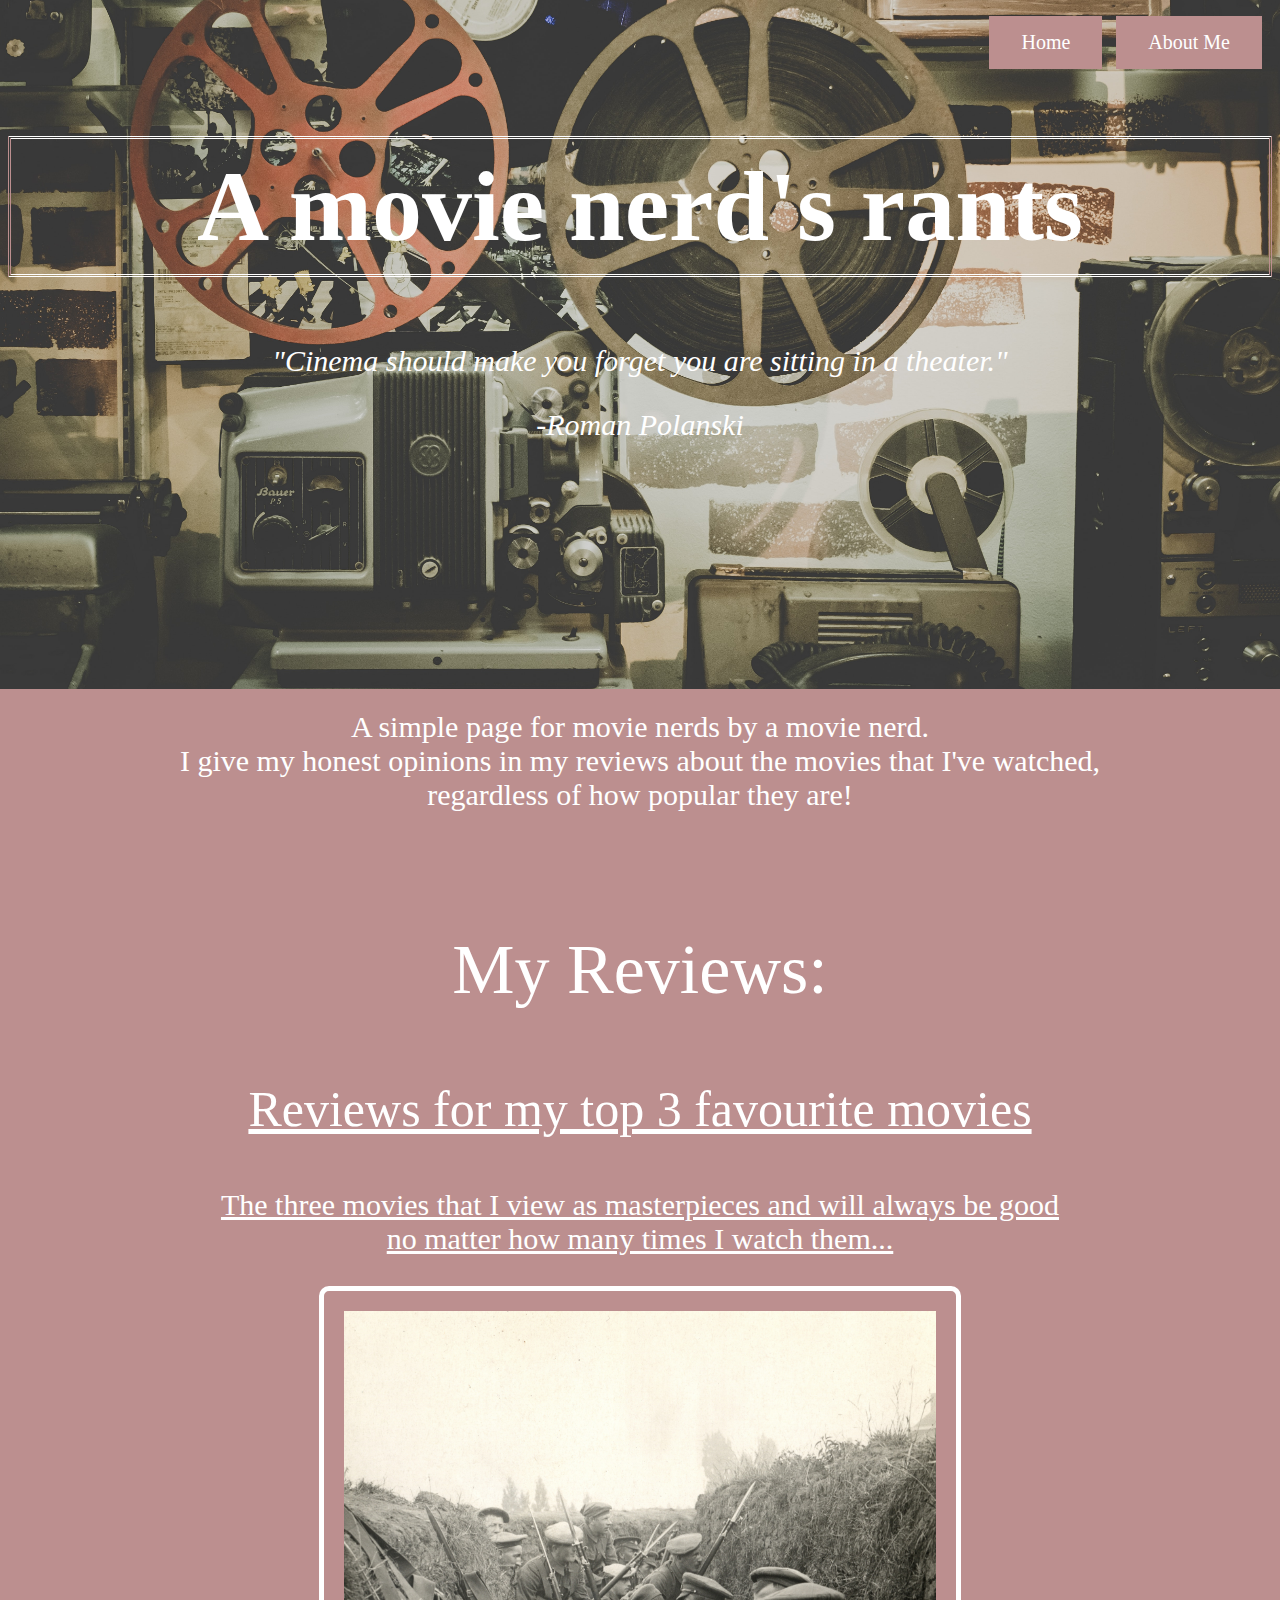
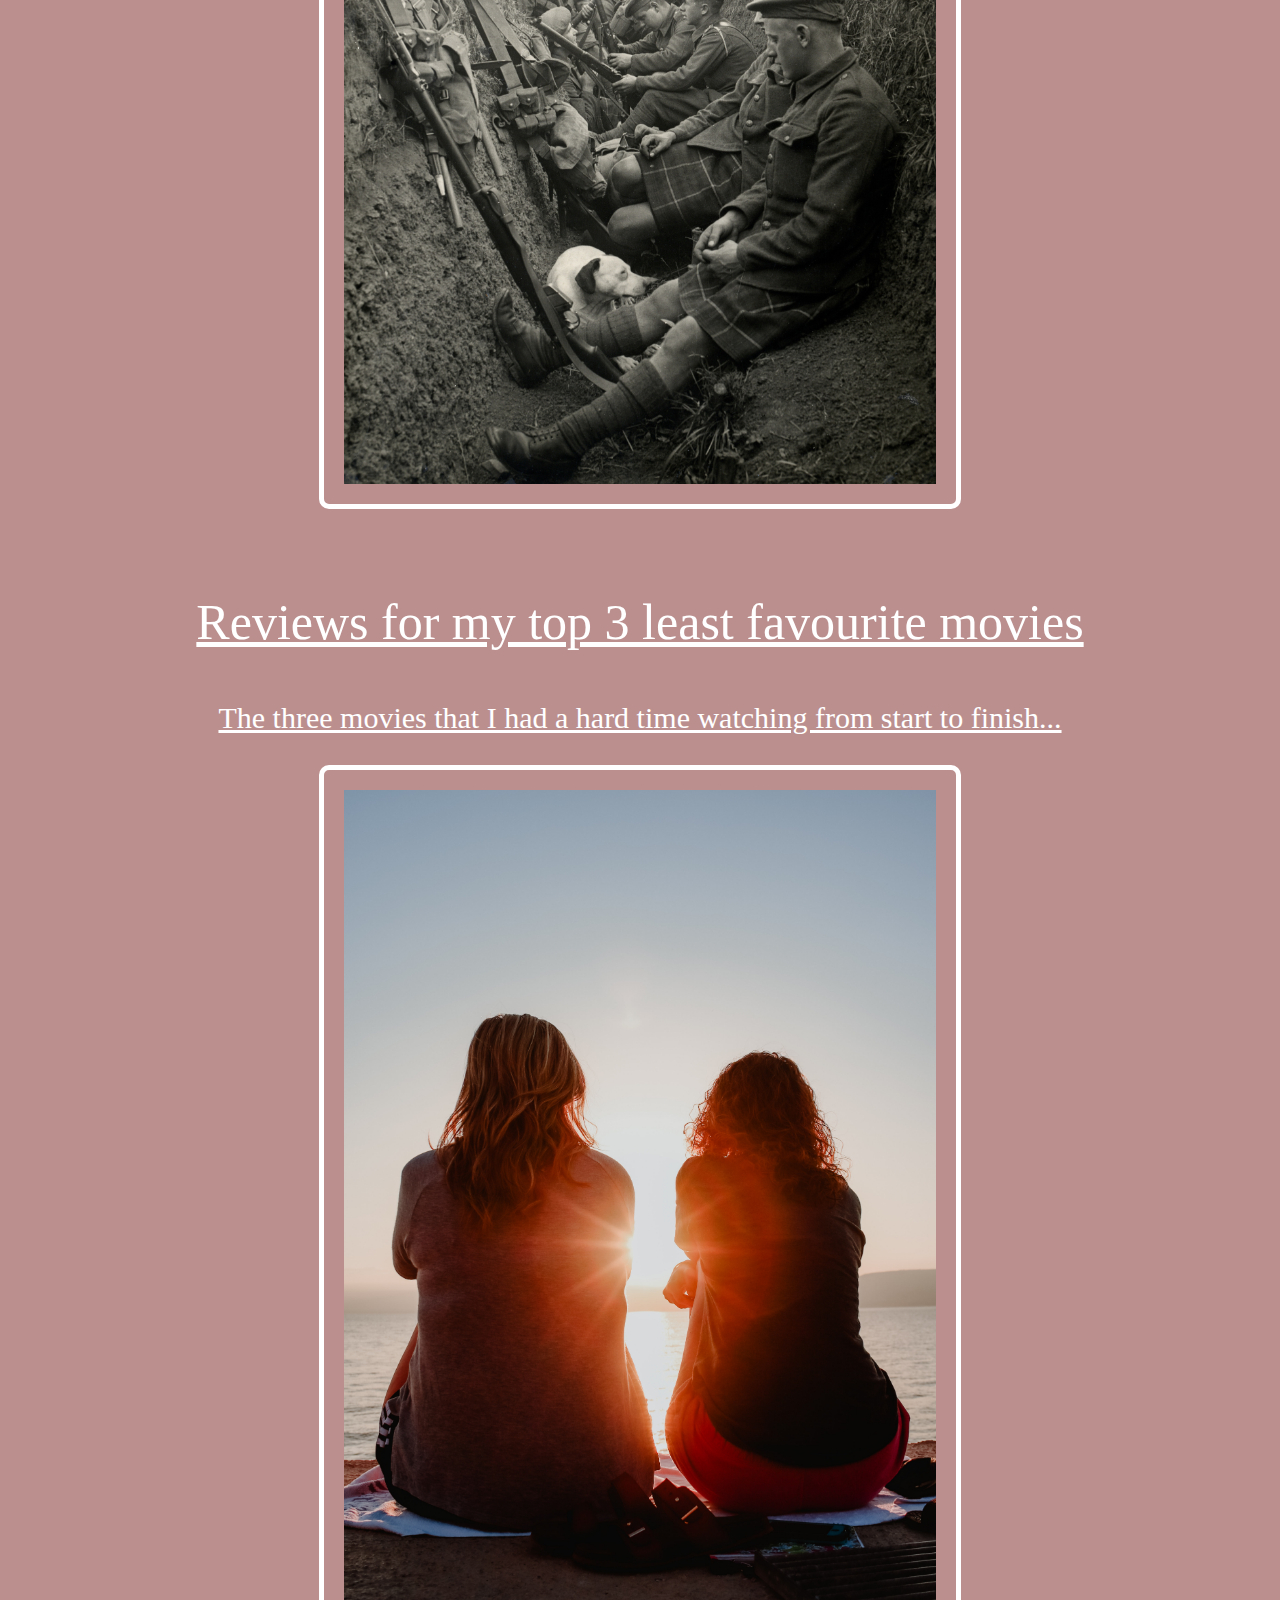
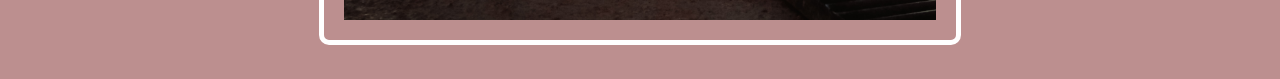
<file: index.html>
<!DOCTYPE html>
<html lang="en" dir="ltr">
  <head>
    <meta charset="utf-8">
    <title>Movie nerd</title>
    <link href="CSS/style.css" type="text/css" rel="stylesheet">
    <style>
    h1 {text-align: center;}
    </style>
  </head>
  <body>
    <ul class="reviews">
      <li><button onclick="window.location.href = 'file:///C:/Web%20development/Web%20development%20assignment/index.html';">Home</button></li>
      <li><button onclick="window.location.href = 'file:///C:/Web%20development/Web%20development%20assignment/aboutme.html';">About Me</button></li>
    </ul>
    <h1 class="name">A movie nerd's rants</h1>
    <blockquote>
      <p class="quote">
        "Cinema should make you forget you are sitting in a theater."
      </p>
    </blockquote>
    <p class="quote">
      -Roman Polanski
    </p>
    <div class="space"></div>
    <br>
    <p class="talk">
      A simple page for movie nerds by a movie nerd. <br> I give my honest opinions in my reviews about the movies that I've watched, <br> regardless of how popular they are!
    </p>
    <br>
    <p class="myreviews">
      My Reviews:
    </p>
    <p class="favourite"><a href="fav.html">
      Reviews for my top 3 favourite movies
    </a>
    </p>
    <p class="movies"><a href="fav.html">
      The three movies that I view as masterpieces and will always be good <br>no matter how many times I watch them...
    </a>
    </p>
    <figure>
      <a href="fav.html"><img src="images/assignment2.jpg" alt="World war 1">
      </a>
    </figure>
    <br>
    <p class="least"><a href="leastfav.html">
      Reviews for my top 3 least favourite movies
    </a>
    </p>
    <p class="movies"><a href="leastfav.html">
      The three movies that I had a hard time watching from start to finish...
    </a>
    </p>
    <figure>
      <a href="leastfav.html"><img src="images/assignment3.jpg" alt="Toxic friendship">
      </a>
    </figure>
    <br>
  </body>
</html>
</file>
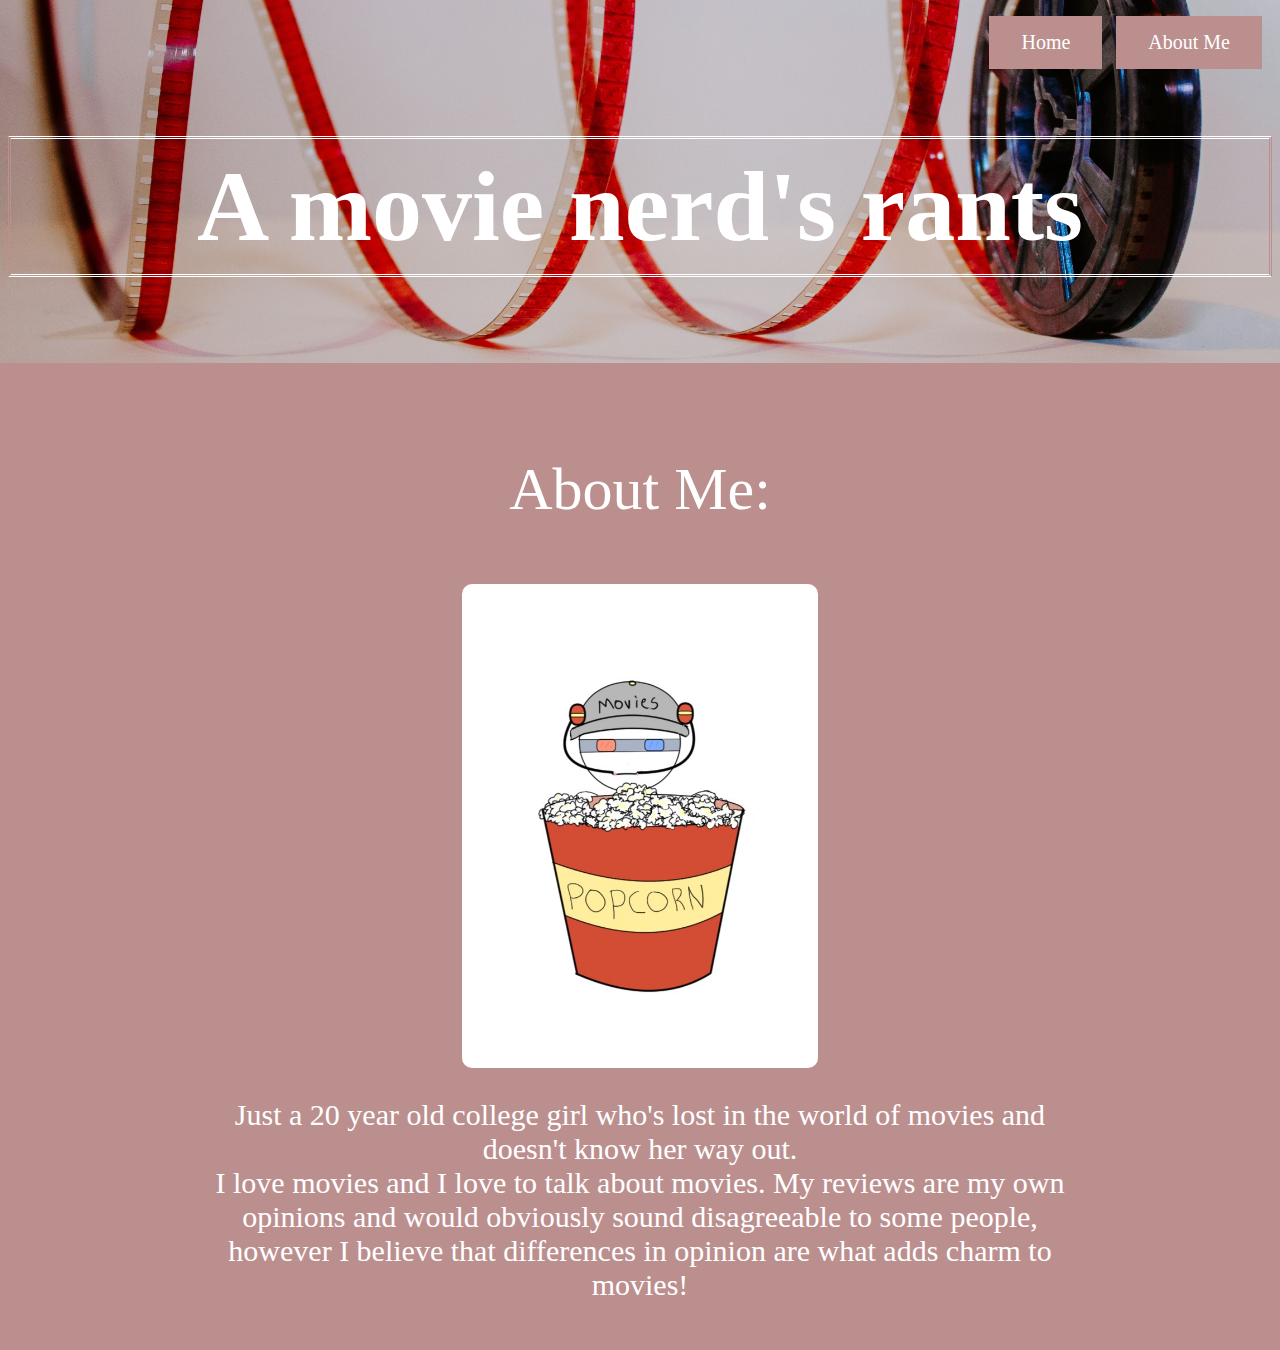
<file: aboutme.html>
<!DOCTYPE html>
<html lang="en" dir="ltr">
  <head>
    <meta charset="utf-8">
    <title>Movie nerd</title>
    <link href="CSS/style4.css" type="text/css" rel="stylesheet">
    <style>
      h1 {text-align: center;}
    </style>
  </head>
  <body>
    <ul class="reviews">
      <li><button onclick="window.location.href = 'file:///C:/Web%20development/Web%20development%20assignment/index.html';">Home</button></li>
      <li><button onclick="window.location.href = 'file:///C:/Web%20development/Web%20development%20assignment/aboutme.html';">About Me</button></li>
    </ul>
    <h1 class="name">A movie nerd's rants</h1>
    <div class="space"></div>
    <br>
    <p class="text">
      About Me:
    </p>
    <figure>
      <img src="images/assignment10.jpg" alt="Popcorn">
    </figure>
    <p class="talk">
    Just a 20 year old college girl who's lost in the world of movies and doesn't know her way out.<br>I love movies and I love to talk about movies. My reviews are my own opinions and would obviously sound disagreeable to some people, however I believe that differences in opinion are what adds charm to movies!
    </p>
  <br>
  </body>
</html>
</file>
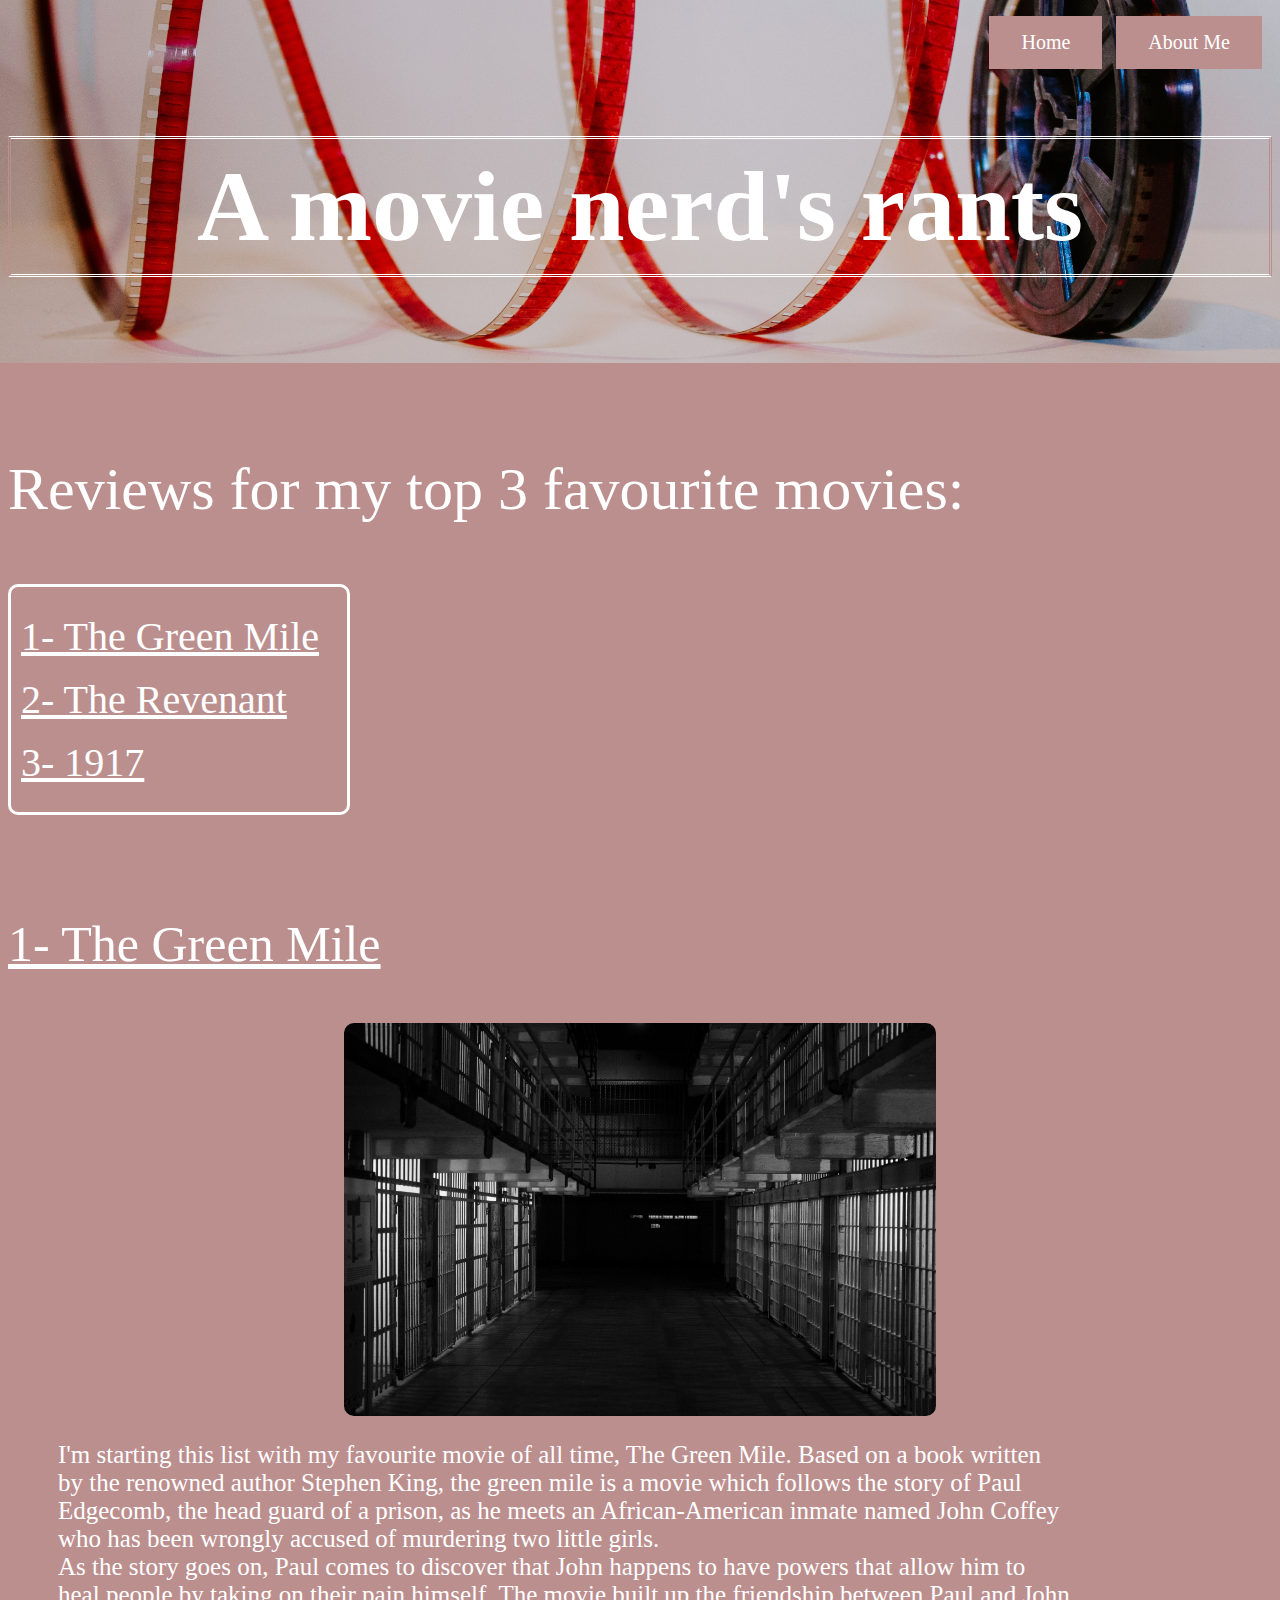
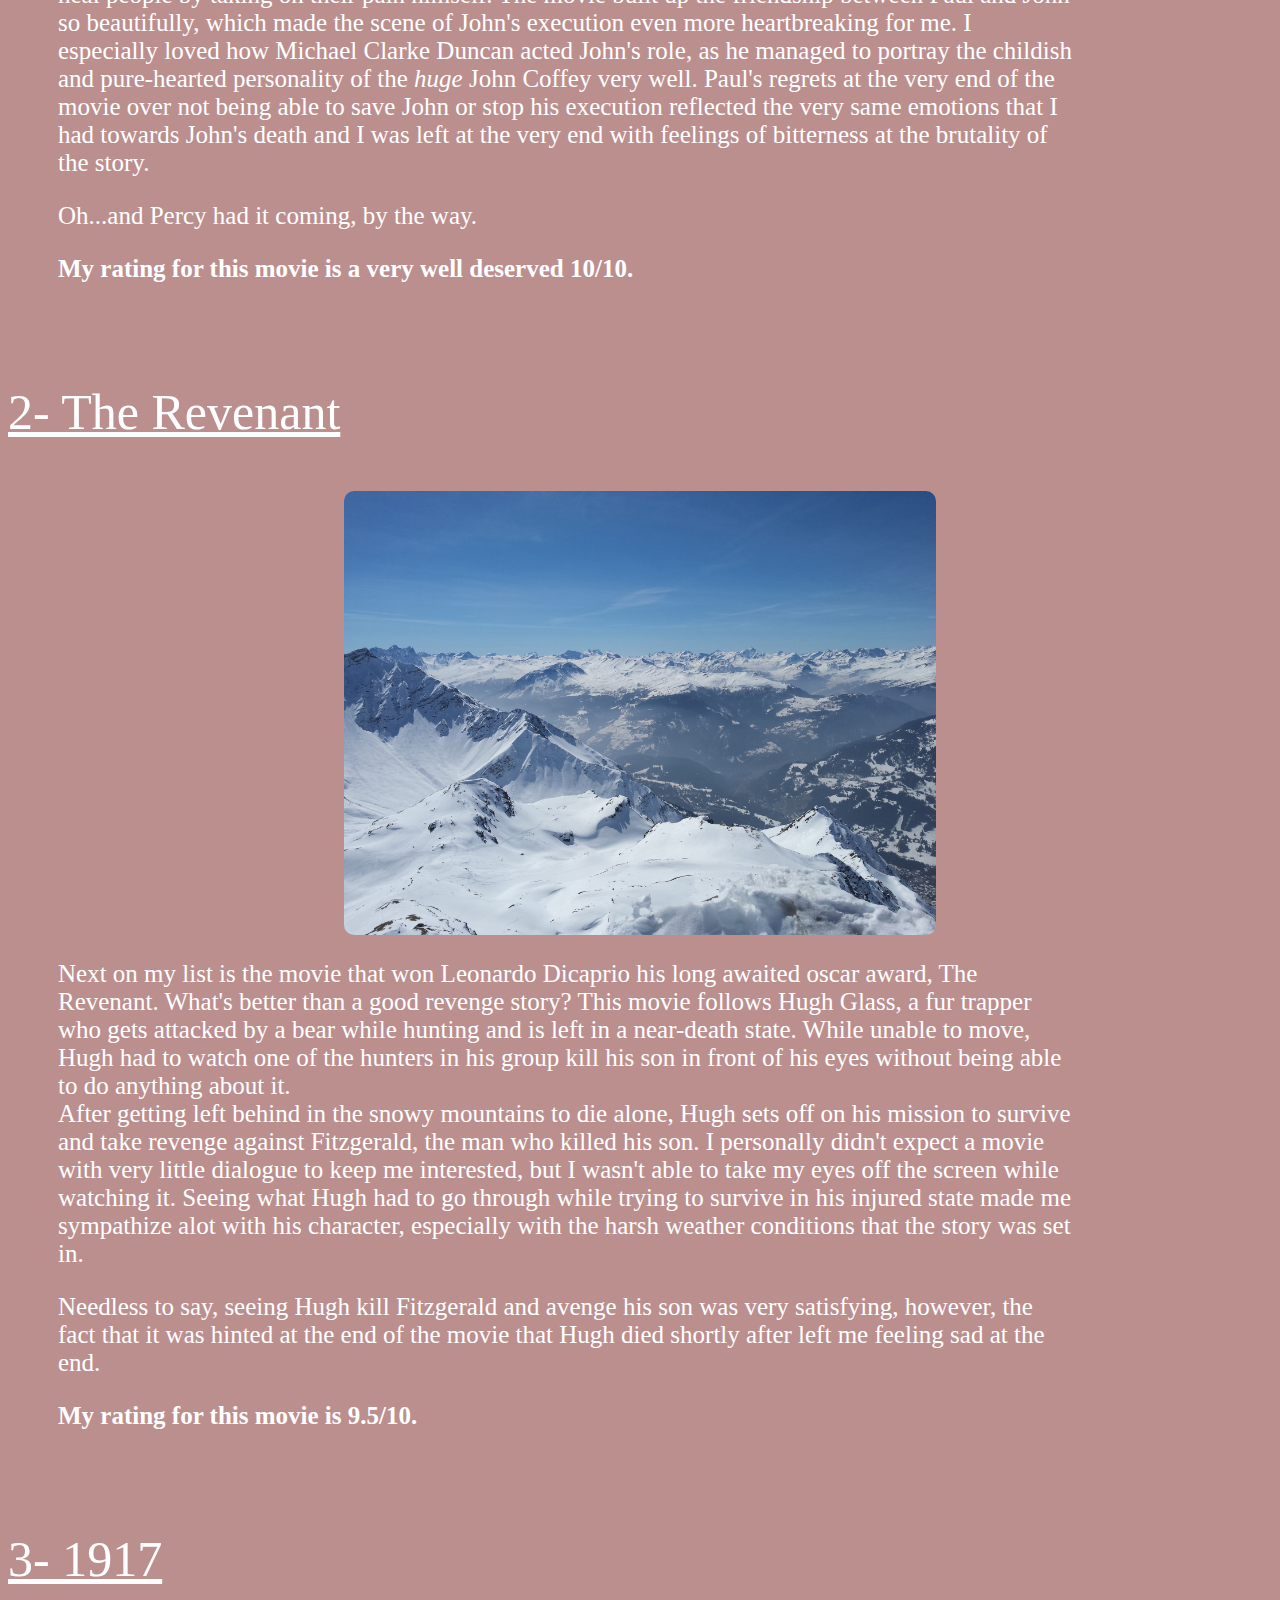
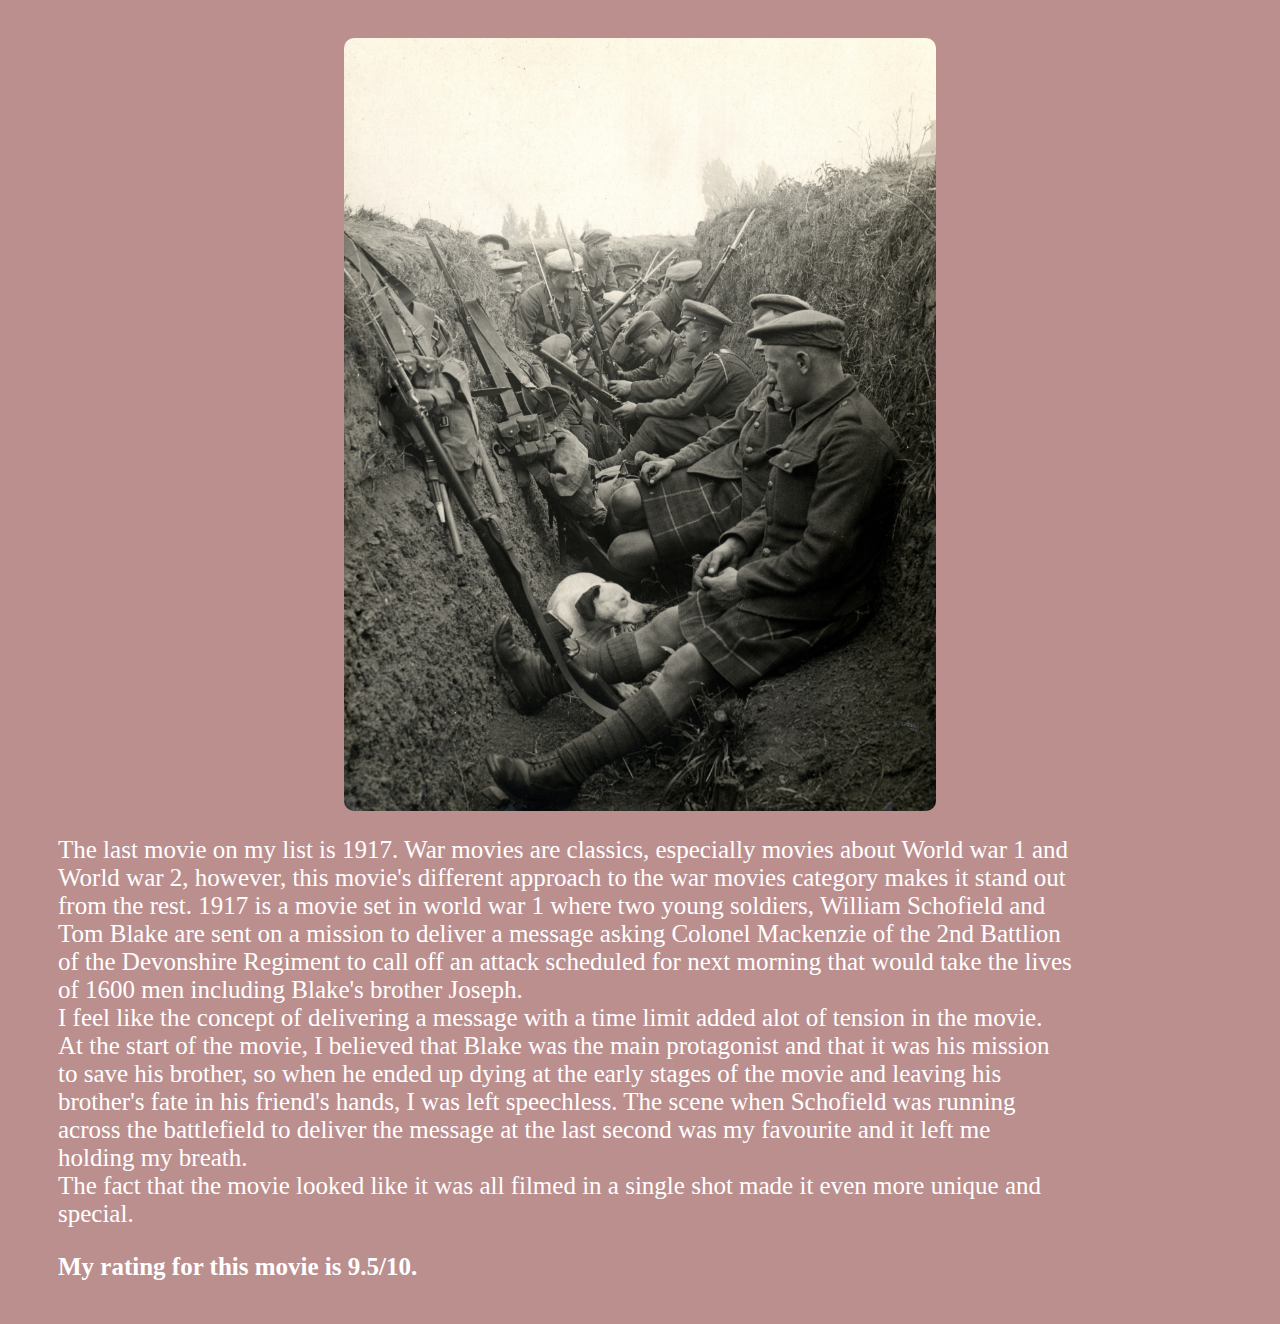
<file: fav.html>
<!DOCTYPE html>
<html lang="en" dir="ltr">
  <head>
    <meta charset="utf-8">
    <title>Movie nerd</title>
    <link href="CSS/style2.css" type="text/css" rel="stylesheet">
    <style>
    h1 {text-align: center;}
    </style>
  </head>
  <body>
    <ul class="reviews">
      <li><button onclick="window.location.href = 'index.html';">Home</button></li>
      <li><button onclick="window.location.href = 'aboutme.html';">About Me</button></li>
    </ul>
    <h1 class="name">A movie nerd's rants</h1>
    <div class="space"></div>
    <br>
    <p class="text">
      Reviews for my top 3 favourite movies:
    </p>
    <div class="border">
    <p><a href="#Greenmile">1- The Green Mile</a></p>
    <p><a href="#Therevenant">2- The Revenant</a></p>
    <p><a href="#1917">3- 1917</a></p>
  </div>
  <div class="space"></div>
  <div id="Greenmile"></div>
  <p class="Greenmile">
    <u>1- The Green Mile</u>
  </p>
  <figure>
    <img src="images/assignment6.jpg" alt="Prison">
  </figure>
  <p class="movies">
    I'm starting this list with my favourite movie of all time, The Green Mile. Based on a book written by the renowned author Stephen King, the green mile is a movie which follows the story of Paul Edgecomb, the head guard of a prison, as he meets an African-American inmate named John Coffey who has been wrongly accused of murdering two little girls. <br>As the story goes on, Paul comes to discover that John happens to have powers that allow him to heal people by taking on their pain himself. The movie built up the friendship between Paul and John so beautifully, which made the scene of John's execution even more heartbreaking for me. I especially loved how Michael Clarke Duncan acted John's role, as he managed to portray the childish and pure-hearted personality of the <i>huge</i> John Coffey very well. Paul's regrets at the very end of the movie over not being able to save John or stop his execution reflected the very same emotions that I had towards John's death and I was left at the very end with feelings of bitterness at the brutality of the story.
  </p>
  <p class="movies">
    Oh...and Percy had it coming, by the way.
  </p>
  <p class="movies">
    <b>My rating for this movie is a very well deserved 10/10.</b>
  </p>
  <div class="space"></div>
  <div id="Therevenant"></div>
  <p class="TheRevenant">
    <u>2- The Revenant</u>
  </p>
    <figure>
      <img src="images/assignment7.jpg" alt="Snowy mountains">
    </figure>
  <p class="movies">
    Next on my list is the movie that won Leonardo Dicaprio his long awaited oscar award, The Revenant. What's better than a good revenge story? This movie follows Hugh Glass, a fur trapper who gets attacked by a bear while hunting and is left in a near-death state. While unable to move, Hugh had to watch one of the hunters in his group kill his son in front of his eyes without being able to do anything about it.<br> After getting left behind in the snowy mountains to die alone, Hugh sets off on his mission to survive and take revenge against Fitzgerald, the man who killed his son. I personally didn't expect a movie with very little dialogue to keep me interested, but I wasn't able to take my eyes off the screen while watching it. Seeing what Hugh had to go through while trying to survive in his injured state made me sympathize alot with his character, especially with the harsh weather conditions that the story was set in.
  </p>
  <p class="movies">
    Needless to say, seeing Hugh kill Fitzgerald and avenge his son was very satisfying, however, the fact that it was hinted at the end of the movie that Hugh died shortly after left me feeling sad at the end.
  </p>
  <p class="movies">
    <b>My rating for this movie is 9.5/10.</b>
  </p>
  <div class="space"></div>
  <div id="1917"></div>
  <p class="the1917">
    <u>3- 1917</u>
  </p>
  <figure>
    <img src="images/assignment2.jpg" alt="World war 1">
  </figure>
  <p class="movies">
    The last movie on my list is 1917. War movies are classics, especially movies about World war 1 and World war 2, however, this movie's different approach to the war movies category makes it stand out from the rest. 1917 is a movie set in world war 1 where two young soldiers, William Schofield and Tom Blake are sent on a mission to deliver a message asking Colonel Mackenzie of the 2nd Battlion of the Devonshire Regiment to call off an attack scheduled for next morning that would take the lives of 1600 men including Blake's brother Joseph.<br> I feel like the concept of delivering a message with a time limit added alot of tension in the movie. At the start of the movie, I believed that Blake was the main protagonist and that it was his mission to save his brother, so when he ended up dying at the early stages of the movie and leaving his brother's fate in his friend's hands, I was left speechless. The scene when Schofield was running across the battlefield to deliver the message at the last second was my favourite and it left me holding my breath.<br> The fact that the movie looked like it was all filmed in a single shot made it even more unique and special.
  </p>
  <p class="movies">
    <b>My rating for this movie is 9.5/10.</b>
  </p>
  <br>
  </body>
</html>
</file>
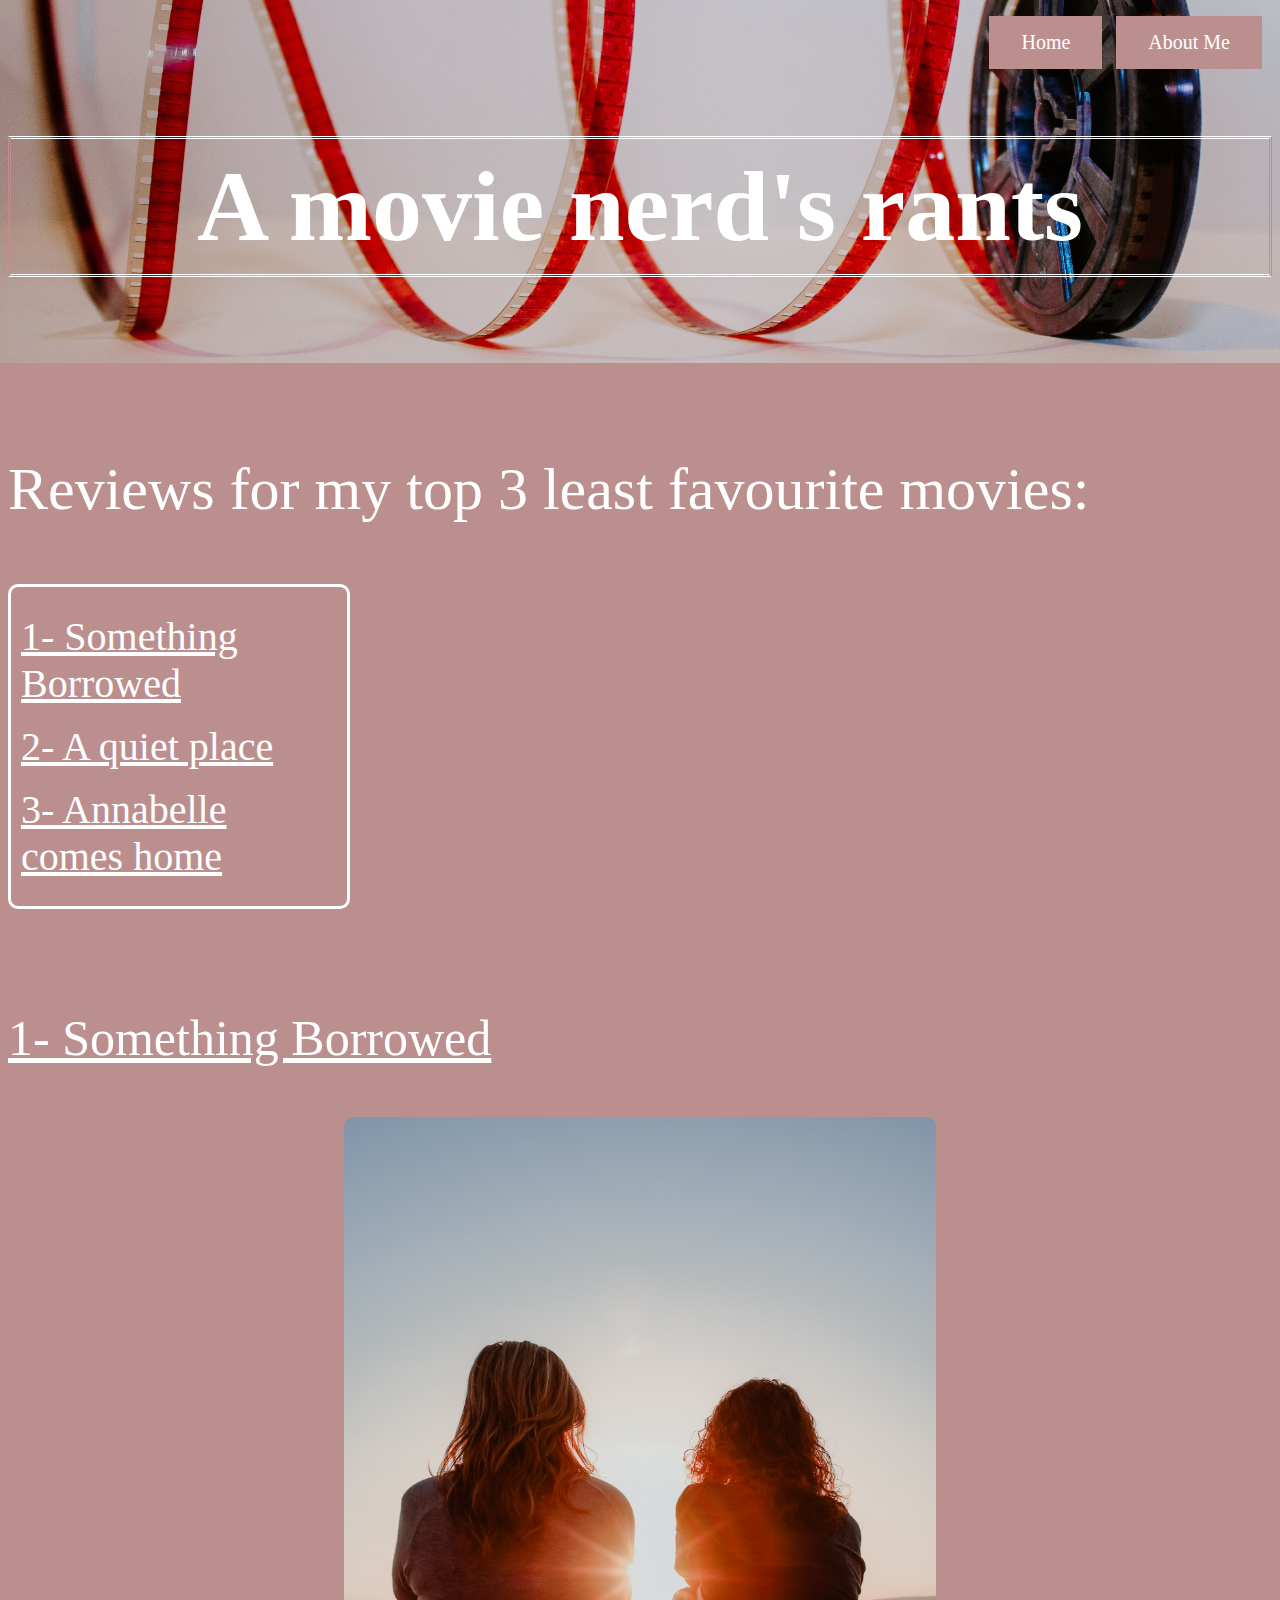
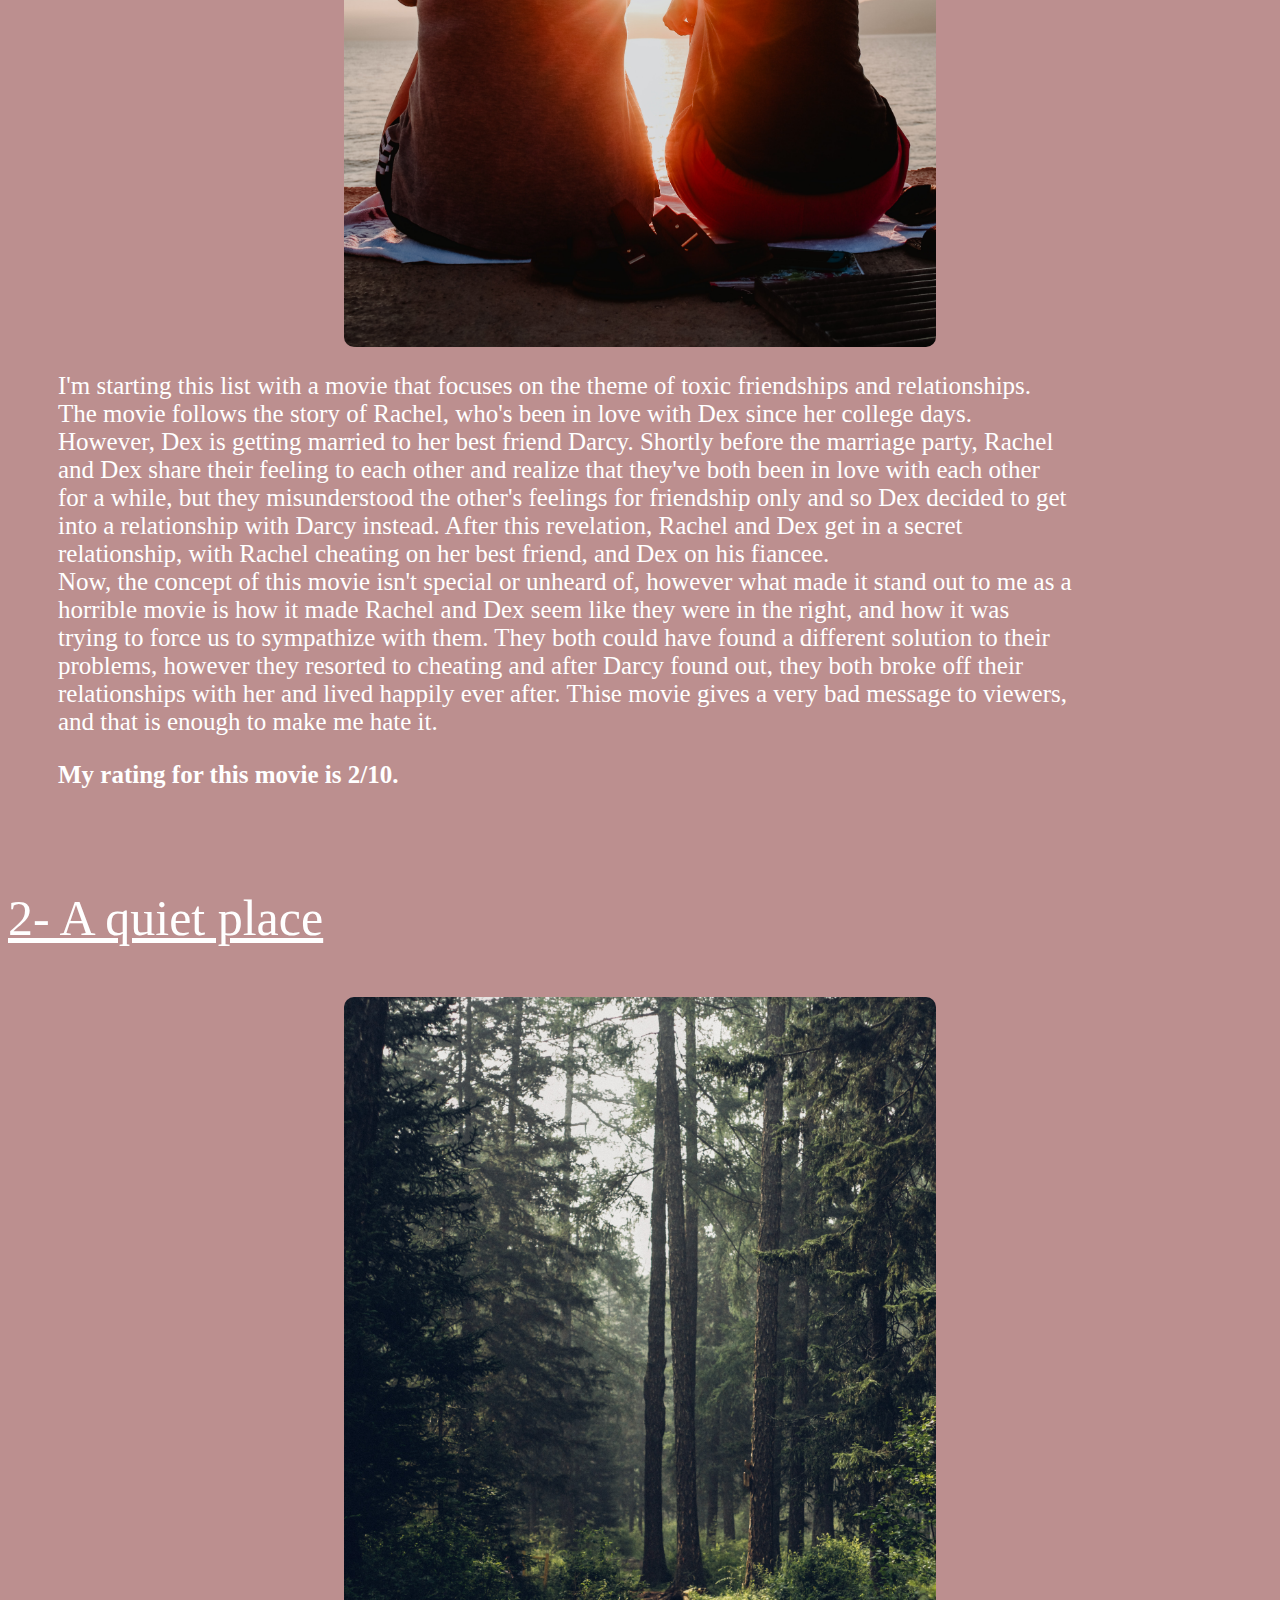
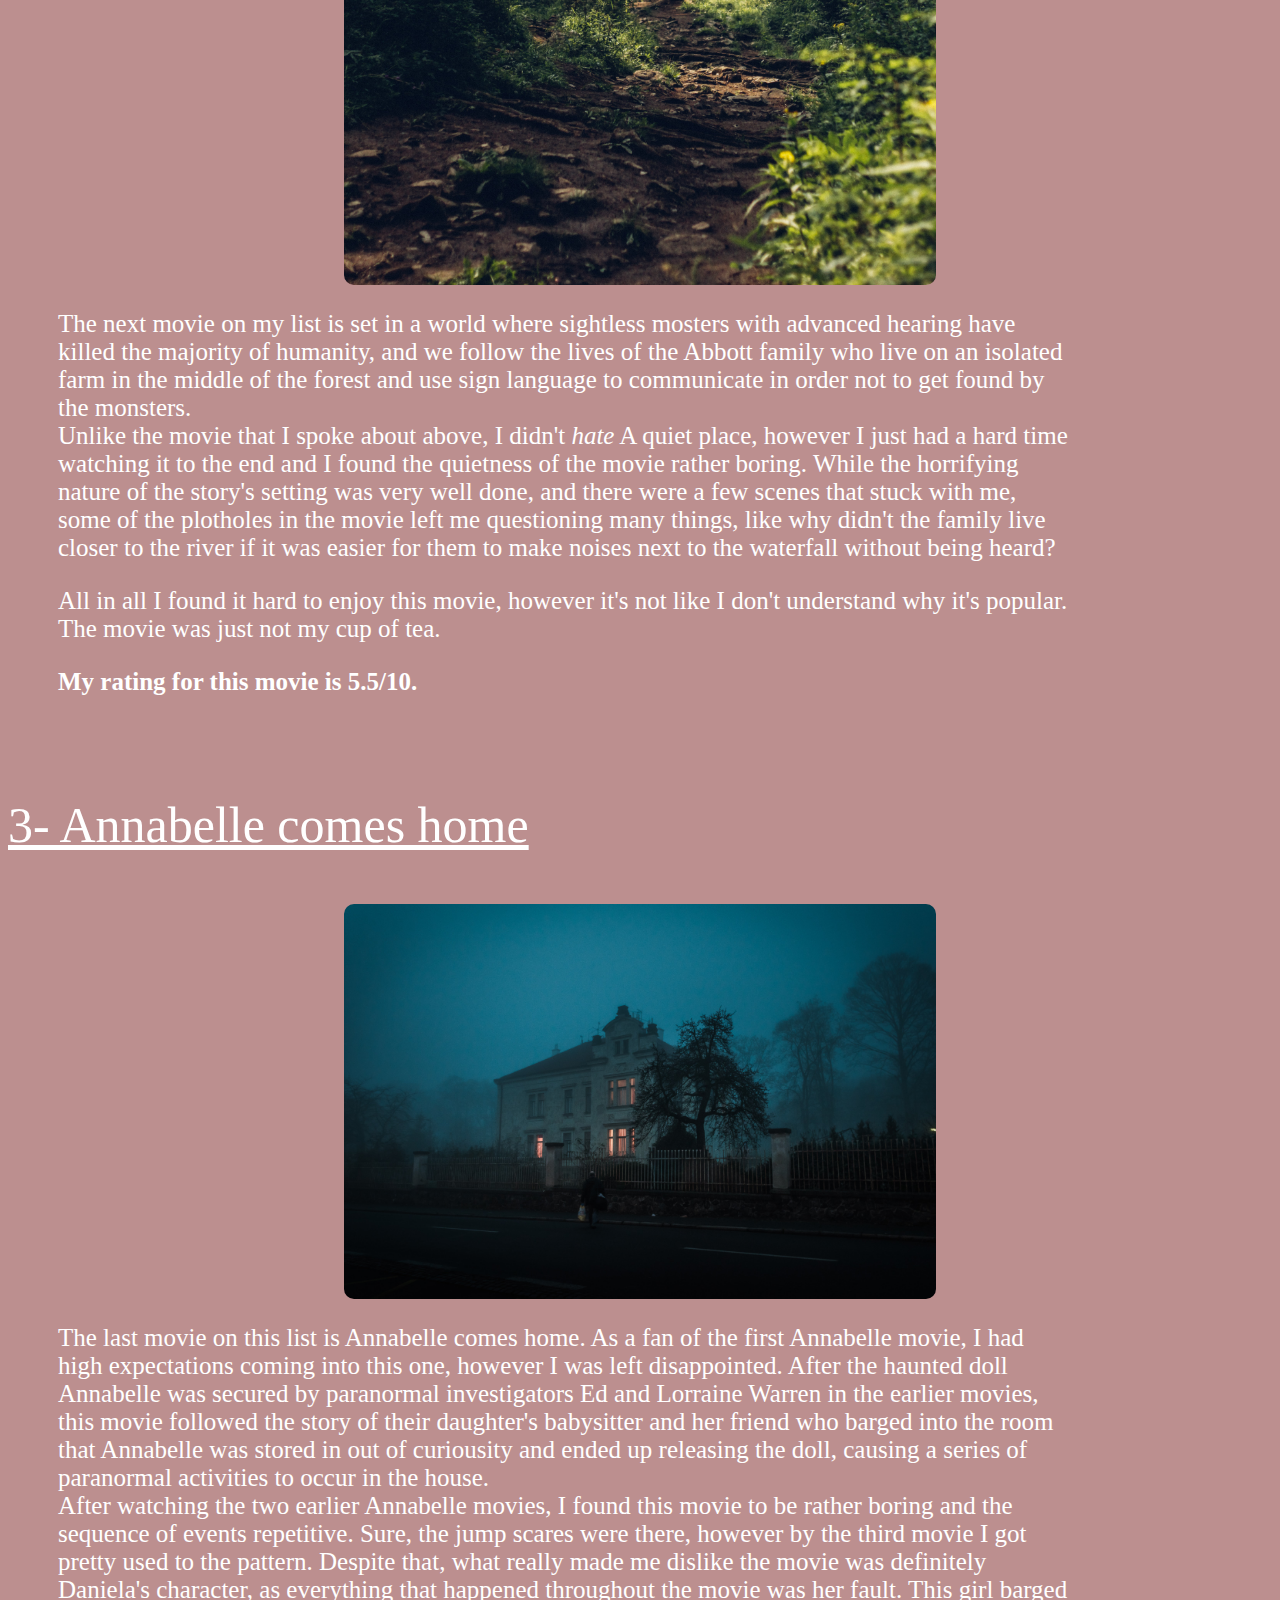
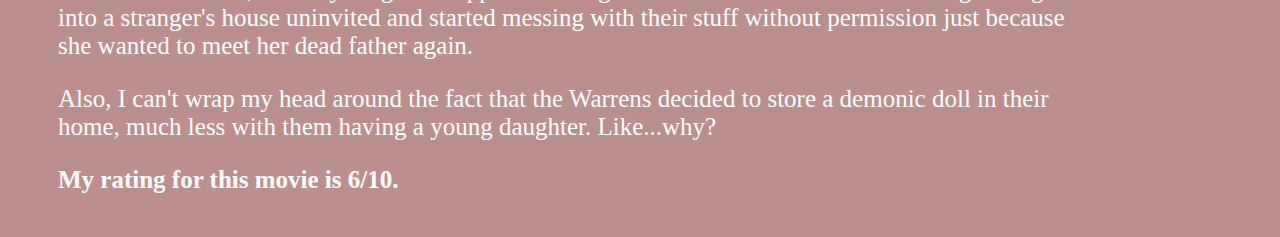
<file: leastfav.html>
<!DOCTYPE html>
<html lang="en" dir="ltr">
  <head>
    <meta charset="utf-8">
    <title>Movie nerd</title>
    <link href="CSS/style3.css" type="text/css" rel="stylesheet">
    <style>
    h1 {text-align: center;}
    </style>
  </head>
  <body>
    <ul class="reviews">
      <li><button onclick="window.location.href = 'index.html';">Home</button></li>
      <li><button onclick="window.location.href = 'aboutme.html';">About Me</button></li>
    </ul>
    <h1 class="name">A movie nerd's rants</h1>
    <div class="space"></div>
    <br>
    <p class="text">
      Reviews for my top 3 least favourite movies:
    </p>
    <div class="border">
    <p><a href="#somethingborrowed">1- Something Borrowed</a></p>
    <p><a href="#aquietplace">2- A quiet place</a></p>
    <p><a href="#annabelle">3- Annabelle comes home</a></p>
  </div>
  <div class="space"></div>
  <div id="somethingborrowed"></div>
  <p class="somethingborrowed">
    <u>1- Something Borrowed</u>
  </p>
  <figure>
    <img src="images/assignment3.jpg" alt="Toxic friendship">
  </figure>
  <p class="movies">
  I'm starting this list with a movie that focuses on the theme of toxic friendships and relationships. The movie follows the story of Rachel, who's been in love with Dex since her college days. However, Dex is getting married to her best friend Darcy. Shortly before the marriage party, Rachel and Dex share their feeling to each other and realize that they've both been in love with each other for a while, but they misunderstood the other's feelings for friendship only and so Dex decided to get into a relationship with Darcy instead. After this revelation, Rachel and Dex get in a secret relationship, with Rachel cheating on her best friend, and Dex on his fiancee.<br>Now, the concept of this movie isn't special or unheard of, however what made it stand out to me as a horrible movie is how it made Rachel and Dex seem like they were in the right, and how it was trying to force us to sympathize with them. They both could have found a different solution to their problems, however they resorted to cheating and after Darcy found out, they both broke off their relationships with her and lived happily ever after. Thise movie gives a very bad message to viewers, and that is enough to make me hate it.
  </p>
  <p class="movies">
    <b>My rating for this movie is 2/10.</b>
  </p>
  <div class="space"></div>
  <div id="aquietplace"></div>
  <p class="aquietplace">
    <u>2- A quiet place</u>
    </p>
    <figure>
      <img src="images/assignment8.jpg" alt="Forest">
    </figure>
  <p class="movies">
    The next movie on my list is set in a world where sightless mosters with advanced hearing have killed the majority of humanity, and we follow the lives of the Abbott family who live on an isolated farm in the middle of the forest and use sign language to communicate in order not to get found by the monsters. <br> Unlike the movie that I spoke about above, I didn't <i>hate</i> A quiet place, however I just had a hard time watching it to the end and I found the quietness of the movie rather boring. While the horrifying nature of the story's setting was very well done, and there were a few scenes that stuck with me, some of the plotholes in the movie left me questioning many things, like why didn't the family live closer to the river if it was easier for them to make noises next to the waterfall without being heard?
    <p class="movies">
      All in all I found it hard to enjoy this movie, however it's not like I don't understand why it's popular. The movie was just not my cup of tea.
    </p>
  <p class="movies">
    <b>My rating for this movie is 5.5/10.</b>
  </p>
  <div class="space"></div>
  <div id="annabelle"></div>
  <p class="annabelle">
    <u>3- Annabelle comes home</u>
  </p>
  <figure>
    <img src="images/assignment9.jpg" alt="Scary house">
  </figure>
  <p class="movies">
    The last movie on this list is Annabelle comes home. As a fan of the first Annabelle movie, I had high expectations coming into this one, however I was left disappointed. After the haunted doll Annabelle was secured by paranormal investigators Ed and Lorraine Warren in the earlier movies, this movie followed the story of their daughter's babysitter and her friend who barged into the room that Annabelle was stored in out of curiousity and ended up releasing the doll, causing a series of paranormal activities to occur in the house.<br>After watching the two earlier Annabelle movies, I found this movie to be rather boring and the sequence of events repetitive. Sure, the jump scares were there, however by the third movie I got pretty used to the pattern. Despite that, what really made me dislike the movie was definitely Daniela's character, as everything that happened throughout the movie was her fault. This girl barged into a stranger's house uninvited and started messing with their stuff without permission just because she wanted to meet her dead father again.
  </p>
  <p class="movies">
    Also, I can't wrap my head around the fact that the Warrens decided to store a demonic doll in their home, much less with them having a young daughter. Like...why?
  </p>
  <p class="movies">
    <b>My rating for this movie is 6/10.</b>
  </p>
  <br>
  </body>
</html>
</file>
<file: CSS/style.css>
p.quote {text-align: center; font-size: 30px; font-style: italic;}
ul.reviews {text-align: right;}
h1.name {border-style: double; padding:10px; border-right-color: rosybrown; border-left-color: rosybrown; font-family: 'brush script mt', cursive; font-size: 100px;}
li {display: inline;margin-right: 10px; font-size: 20px}
h1 {color:white}
p {color:white}
body {background-color: rosybrown;}
body {background-image: url("assignment1.jpg"); height: 500px; background-position: center; background-repeat: no-repeat; background-size: cover; position: relative;}
li {color: white}
button {background-color: rosybrown;
  font-family:cursive;
  border: none;
  color: white;
  padding: 15px 32px;
  text-align: center;
  text-decoration: none;
  display: inline-block;
  font-size: 20px;}
  button:hover {background-color: white; color: rosybrown;}
  div.space {margin-top: 220px;}
  p.talk {text-align: center; font-size: 30px; font-family: 'garamond',serif;}
  p.myreviews {text-align: center; font-size: 70px; font-family: 'garamond',serif;}
  p.favourite {text-align: center; font-size: 50px; font-family: 'garamond',serif;}
img{border: 5px solid white;padding: 20px;width: 275px;text-align: center;-moz-border-radius: 10px;-webkit-border-radius: 10px;border-radius: 10px; display:block; margin-left: auto; margin-right: auto; width: 50%}
p.least {text-align: center; font-size: 50px; font-family: 'garamond',serif;}
p.movies {text-align: center; font-size: 30px; font-family: 'garamond',serif;}
a:link, a:visited {color: white;}
a:hover, a:active {color: gray;}
@media only screen
and (device-width: 390px)
and (device-width: 844px)
and (-webkit-device-pixel-ratio: 3) {body {background-color: darkgray;}}
</file>
<file: CSS/style4.css>
p.quote {text-align: center; font-size: 30px; font-style: italic;}
ul.reviews {text-align: right;}
h1.name {border-style: double; padding:10px; border-right-color: rosybrown; border-left-color: rosybrown; font-family: 'brush script mt', cursive; font-size: 100px;}
li {display: inline;margin-right: 10px; font-size: 20px}
h1 {color:white}
p {color:white}
body {background-color: rosybrown;}
body {background-image: url("assignment5.jpg"); height: 200px; background-position: center; background-repeat: no-repeat; background-size: cover; position: relative;}
li {color: white}
button {background-color: rosybrown;
  font-family:cursive;
  border: none;
  color: white;
  padding: 15px 32px;
  text-align: center;
  text-decoration: none;
  display: inline-block;
  font-size: 20px;}
    button:hover {background-color: white; color: rosybrown;}
  div.space {margin-top: 100px;}
p.text {text-align: center; font-size: 60px; font-family: 'garamond',serif;}
p.talk {text-align: center; font-size: 30px; font-family: 'garamond',serif; margin-left: 200px; margin-right: 200px}
img{width: 275px;text-align: center;-moz-border-radius: 10px;-webkit-border-radius: 10px;border-radius: 10px; display:block; margin-left: auto; margin-right: auto; width: 30%}
@media only screen
and (device-width: 390px)
and (device-width: 844px)
and (-webkit-device-pixel-ratio: 3) {body {background-color: darkgray;}}
</file>
<file: CSS/style2.css>
p.quote {text-align: center; font-size: 30px; font-style: italic;}
ul.reviews {text-align: right;}
h1.name {border-style: double; padding:10px; border-right-color: rosybrown; border-left-color: rosybrown; font-family: 'brush script mt', cursive; font-size: 100px;}
li {display: inline;margin-right: 10px; font-size: 20px}
h1 {color:white}
p {color:white}
body {background-color: rosybrown;}
body {background-image: url("assignment5.jpg"); height: 200px; background-position: center; background-repeat: no-repeat; background-size: cover; position: relative;}
li {color: white}
button {background-color: rosybrown;
  font-family:cursive;
  border: none;
  color: white;
  padding: 15px 32px;
  text-align: center;
  text-decoration: none;
  display: inline-block;
  font-size: 20px;}
    button:hover {background-color: white; color: rosybrown;}
  div.space {margin-top: 100px;}
p.text {text-align: left; font-size: 60px; font-family: 'garamond',serif;}
a {text-align: left; font-size: 40px; font-family: 'garamond',serif;}
a:link, a:visited {color: white;}
a:hover, a:active {color: gray;}
div.border {border-style: solid; padding:10px; border-color: white; -moz-border-radius: 10px;-webkit-border-radius: 10px;border-radius: 10px; display:block; width: 25%;}
p.Greenmile {text-align: left; font-size: 50px; font-family: 'garamond',serif;}
p.movies {text-align: left; font-size: 25px; font-family: 'garamond',serif; margin-left: 50px; margin-right: 200px}
p.TheRevenant {text-align: left; font-size: 50px; font-family: 'garamond',serif;}
p.the1917 {text-align: left; font-size: 50px; font-family: 'garamond',serif;}
img{width: 275px;text-align: center;-moz-border-radius: 10px;-webkit-border-radius: 10px;border-radius: 10px; display:block; margin-left: auto; margin-right: auto; width: 50%}
@media only screen
and (device-width: 390px)
and (device-width: 844px)
and (-webkit-device-pixel-ratio: 3) {body {background-color: darkgray;}}
</file>
<file: CSS/style3.css>
p.quote {text-align: center; font-size: 30px; font-style: italic;}
ul.reviews {text-align: right;}
h1.name {border-style: double; padding:10px; border-right-color: rosybrown; border-left-color: rosybrown; font-family: 'brush script mt', cursive; font-size: 100px;}
li {display: inline;margin-right: 10px; font-size: 20px}
h1 {color:white}
p {color:white}
body {background-color: rosybrown;}
body {background-image: url("assignment5.jpg"); height: 200px; background-position: center; background-repeat: no-repeat; background-size: cover; position: relative;}
li {color: white}
button {background-color: rosybrown;
  font-family:cursive;
  border: none;
  color: white;
  padding: 15px 32px;
  text-align: center;
  text-decoration: none;
  display: inline-block;
  font-size: 20px;}
    button:hover {background-color: white; color: rosybrown;}
  div.space {margin-top: 100px;}
p.text {text-align: left; font-size: 60px; font-family: 'garamond',serif;}
a {text-align: left; font-size: 40px; font-family: 'garamond',serif;}
a:link, a:visited {color: white;}
a:hover, a:active {color: gray;}
div.border {border-style: solid; padding:10px; border-color: white; -moz-border-radius: 10px;-webkit-border-radius: 10px;border-radius: 10px; display:block; width: 25%;}
p.somethingborrowed {text-align: left; font-size: 50px; font-family: 'garamond',serif;}
p.movies {text-align: left; font-size: 25px; font-family: 'garamond',serif; margin-left: 50px; margin-right: 200px}
p.aquietplace {text-align: left; font-size: 50px; font-family: 'garamond',serif;}
p.annabelle {text-align: left; font-size: 50px; font-family: 'garamond',serif;}
img{width: 275px;text-align: center;-moz-border-radius: 10px;-webkit-border-radius: 10px;border-radius: 10px; display:block; margin-left: auto; margin-right: auto; width: 50%}
@media only screen
and (device-width: 390px)
and (device-width: 844px)
and (-webkit-device-pixel-ratio: 3) {body {background-color: darkgray;}}
</file>
